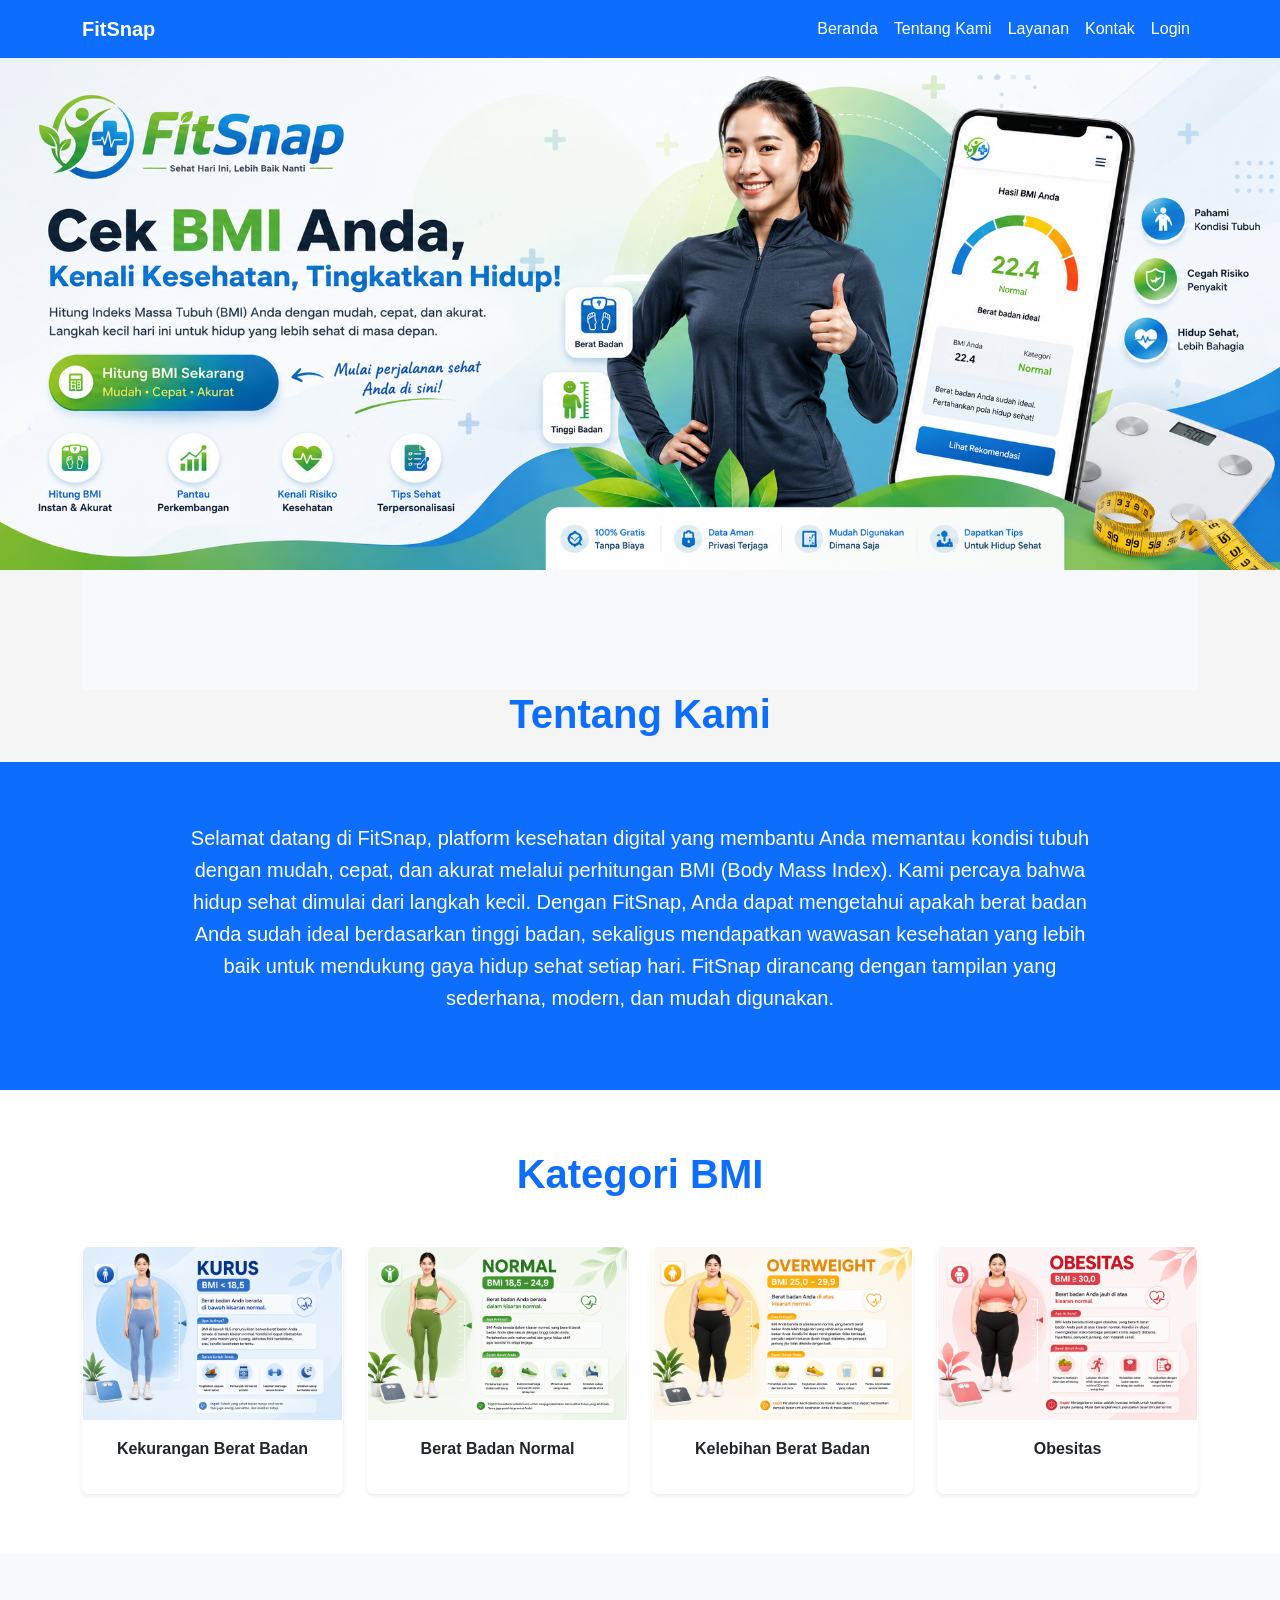
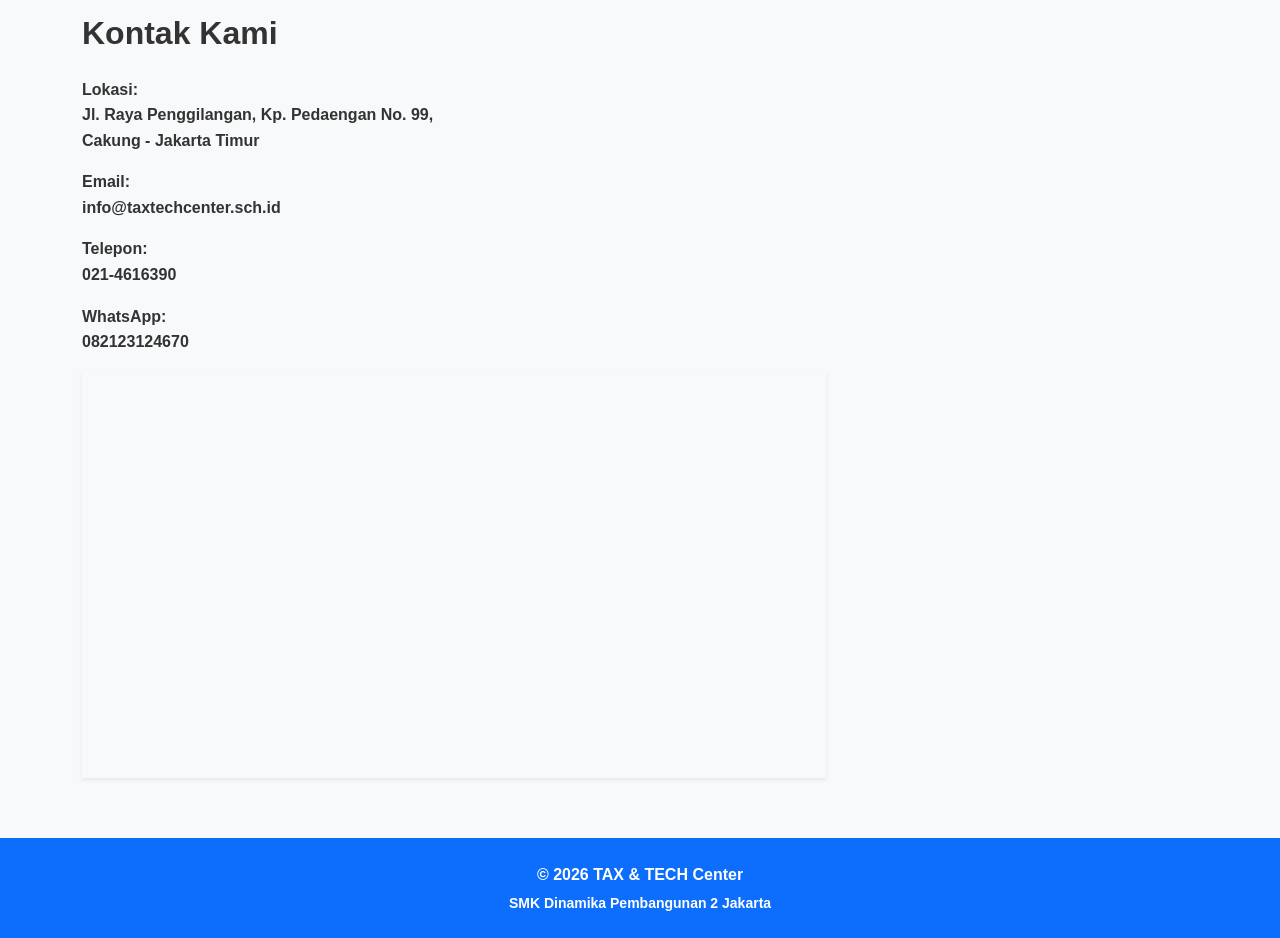
<file: index.html>
<!DOCTYPE html>
<html lang="id">
<head>
    <meta charset="UTF-8">
    <meta name="viewport" content="width=device-width, initial-scale=1.0">
    <title>Web UKK - FitSnap</title>
    <!-- CSS Bootstrap -->
    <link rel="stylesheet" href="css/bootstrap.min.css">
    <link rel="stylesheet" href="assets/style.css">
    <style>
        /* Tambahan agar tampilan lebih rapi jika CSS eksternal belum siap */
        .header-img { width: 100%; height: auto; object-fit: cover; }
        .map-area iframe { width: 100%; height: 300px; border: 0; border-radius: 10px; }
        section { padding: 60px 0; }
    </style>
</head>
<body>

    <nav class="navbar navbar-expand-lg sticky-top navbar-dark bg-primary">
        <div class="container">
            <a class="navbar-brand fw-bold" href="#beranda">FitSnap</a>

            <button class="navbar-toggler" type="button" data-bs-toggle="collapse" data-bs-target="#navbarNav">
                <span class="navbar-toggler-icon"></span>
            </button>

            <div class="collapse navbar-collapse" id="navbarNav">
                <div class="navbar-nav ms-auto">
                    <a class="nav-link text-white" href="#beranda">Beranda</a>
                    <a class="nav-link text-white" href="#tentangkami">Tentang Kami</a>
                    <a class="nav-link text-white" href="#layanan">Layanan</a>
                    <a class="nav-link text-white" href="#kontak">Kontak</a>
                    <a class="nav-link text-white" href="login.html">Login</a>
                </div>
            </div>
        </div>
    </nav>

    <section id="beranda" class="p-0">
        <img class="header-img" src="kesehatan/header.png" alt="Header FitSnap">
    </section>

            <div class="container text-center">
    <section id="tentangkami" class="bg-light"></section>
            <h1 class=" text-primary mb-4" ><b>Tentang Kami</b></h1>
            </div>

    <section class="bg-primary">
        <div class="container text-center">
            <div class="row justify-content-center">
                <div class="col-md-10">
                    <p class="lead text-white " >
                        Selamat datang di FitSnap, platform kesehatan digital yang membantu Anda memantau kondisi tubuh dengan mudah, cepat, dan akurat melalui perhitungan BMI (Body Mass Index).
                        Kami percaya bahwa hidup sehat dimulai dari langkah kecil. Dengan FitSnap, Anda dapat mengetahui apakah berat badan Anda sudah ideal berdasarkan tinggi badan, sekaligus mendapatkan wawasan kesehatan yang lebih baik untuk mendukung gaya hidup sehat setiap hari. FitSnap dirancang dengan tampilan yang sederhana, modern, dan mudah digunakan.</p>
                    </p>
                </div>
            </div>
        </div>
    </section>

    <section id="layanan" class="bg-white">
        <div class="container text-center">
            <h1 class="mb-5 text-primary"><b>Kategori BMI</b></h1>
            <div class="row g-4">

                <div class="col-md-3 col-sm-6">
                    <div class="card h-100 shadow-sm" >
                        <img src="kesehatan/kurus.png" class="card-img-top" alt="Kurus">
                        <div class="card-body"><p class="fw-bold">Kekurangan Berat Badan</p></div>
                    </div>
                </div>
                <!-- Card 2 -->
                <div class="col-md-3 col-sm-6">
                    <div class="card h-100 shadow-sm">
                        <img src="kesehatan/normal.png" class="card-img-top" alt="Normal">
                        <div class="card-body"><p class="fw-bold">Berat Badan Normal</p></div>
                    </div>
                </div>
                <!-- Card 3 -->
                <div class="col-md-3 col-sm-6">
                    <div class="card h-100 shadow-sm">
                        <img src="kesehatan/overwight.png" class="card-img-top" alt="Overweight">
                        <div class="card-body"><p class="fw-bold">Kelebihan Berat Badan</p></div>
                    </div>
                </div>
                <!-- Card 4 -->
                <div class="col-md-3 col-sm-6">
                    <div class="card h-100 shadow-sm">
                        <img src="kesehatan/obesitas.png" class="card-img-top" alt="Obesitas">
                        <div class="card-body"><p class="fw-bold">Obesitas</p></div>
                    </div>
                </div>
            </div>
        </div>
    </section>

    <!-- Kontak -->
    <section id="kontak" class="bg-light">
        <div class="container">
            <div class="row align-items-center">
                <div class="col-md-4 mb-4 mb-md-0">
                    <div class="info-area">
                        <h2 class="mb-4"><b>Kontak Kami</h2>
                        <p><strong>Lokasi:</strong><br> Jl. Raya Penggilangan, Kp. Pedaengan No. 99, Cakung - Jakarta Timur</p>
                        <p><strong>Email:</strong><br> info@taxtechcenter.sch.id</p>
                        <p><strong>Telepon:</strong><br> 021-4616390</p>
                        <p><strong>WhatsApp:</strong><br> 082123124670</p>
                    </div>
                </div>
                <div class="col-md-8">
                    <div class="map-area shadow-sm">
                        <iframe src="https://www.google.com/maps/embed?pb=!1m18!1m12!1m3!1d4880.710914814164!2d106.93475497586775!3d-6.1914308606610255!2m3!1f0!2f0!3f0!3m2!1i1024!2i768!4f13.1!3m3!1m2!1s0x2e698b69927a4509%3A0x12f6165c1156d75c!2sDevelopment%20Dynamics%20Smk%202%20Building%20C!5e1!3m2!1sen!2sid!4v1749370001420!5m2!1sen!2sid" allowfullscreen="" loading="lazy"></iframe>
                    </div>
                </div>
            </div>
        </div>
    </section>

    <!-- Footer -->
    <footer class="bg-primary text-white py-4">
        <div class="container text-center">
            <p class="mb-1 fw-bold">&copy; 2026 TAX & TECH Center</p>
            <p class="mb-0 small">SMK Dinamika Pembangunan 2 Jakarta</p>
        </div>
    </footer>

    <!-- JS Bootstrap -->
    <script src="js/bootstrap.bundle.min.js"></script>
</body>
</html>
</file>
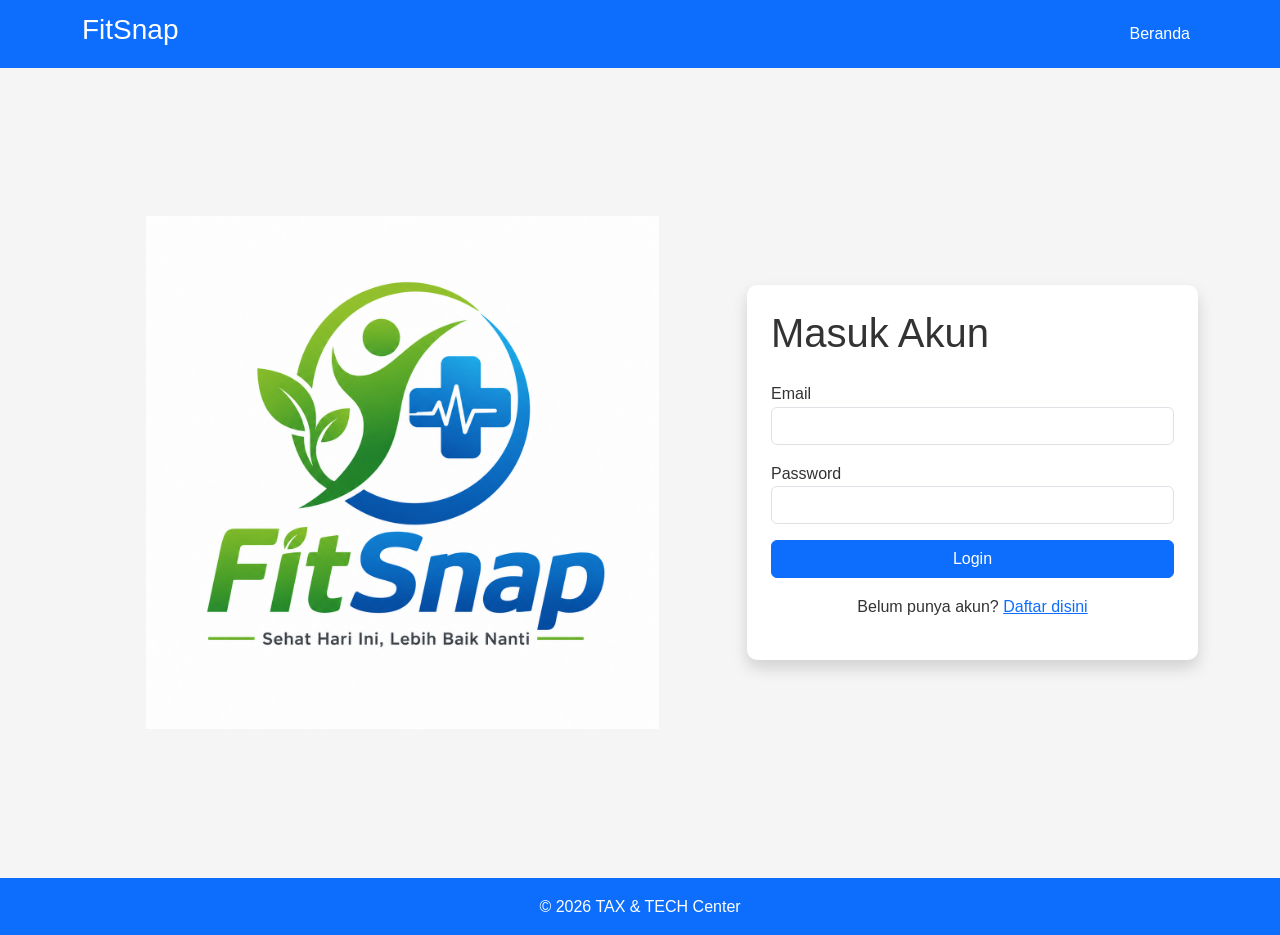
<file: login.html>
<!DOCTYPE html>
<html lang="id">

<head>
    <meta charset="UTF-8">
    <meta name="viewport" content="width=device-width, initial-scale=1.0">
    <title>Login - FitSnap</title>
    <link rel="stylesheet" href="css/bootstrap.min.css">
    <link rel="stylesheet" href="font/bootstrap-icons.css">
    <link rel="stylesheet" href="assets/style.css">
</head>

<body>

    <nav class="navbar navbar-expand-lg sticky-top bg-primary">
        <div class="container">
            <a class="navbar-brand text-white" href="index.html">
                <h3>FitSnap</h3>
            </a>
            <div class="collapse navbar-collapse" id="navbarNav">
                <div class="navbar-nav ms-auto">
                    <a class="nav-link text-white" href="index.html">Beranda</a>
                </div>
            </div>
        </div>
    </nav>


    <section class="login-section d-flex align-items-center">
        <div class="container">
            <div class="row justify-content-center align-items-center">


                <div class="col-md-7 text-center">
                    <img src="kesehatan/logo.png" class="logo-login" alt="Logo">
                </div>


                <div class="col-md-5">
                    <div class="login-card p-4 shadow">
                        <h1 class="mb-4">Masuk Akun</h1>
                            <div class="mb-3">
                                <label>Email</label>
                                <input type="email" id="email" class="form-control" required>
                            </div>
                            <div class="mb-3">
                                <label>Password</label>
                                <input type="password" id="password" class="form-control" required>
                            </div>
                            <div class="d-flex justify-content-between">
                                <button onclick="login()"" class="btn btn-primary col-md-12">Login</button>
                            </div>
                            <p class="text-center mt-3">
                                Belum punya akun? <a href="register.html">Daftar disini</a>
                            </p>
                    </div>
                </div>

            </div>
        </div>
    </section>

    <footer class="bg-primary text-white py-3 text-center">
        <p class="mb-0">&copy; 2026 TAX & TECH Center</p>
    </footer>

    <script src="js/login.js"></script>

</body>

</html>
</file>
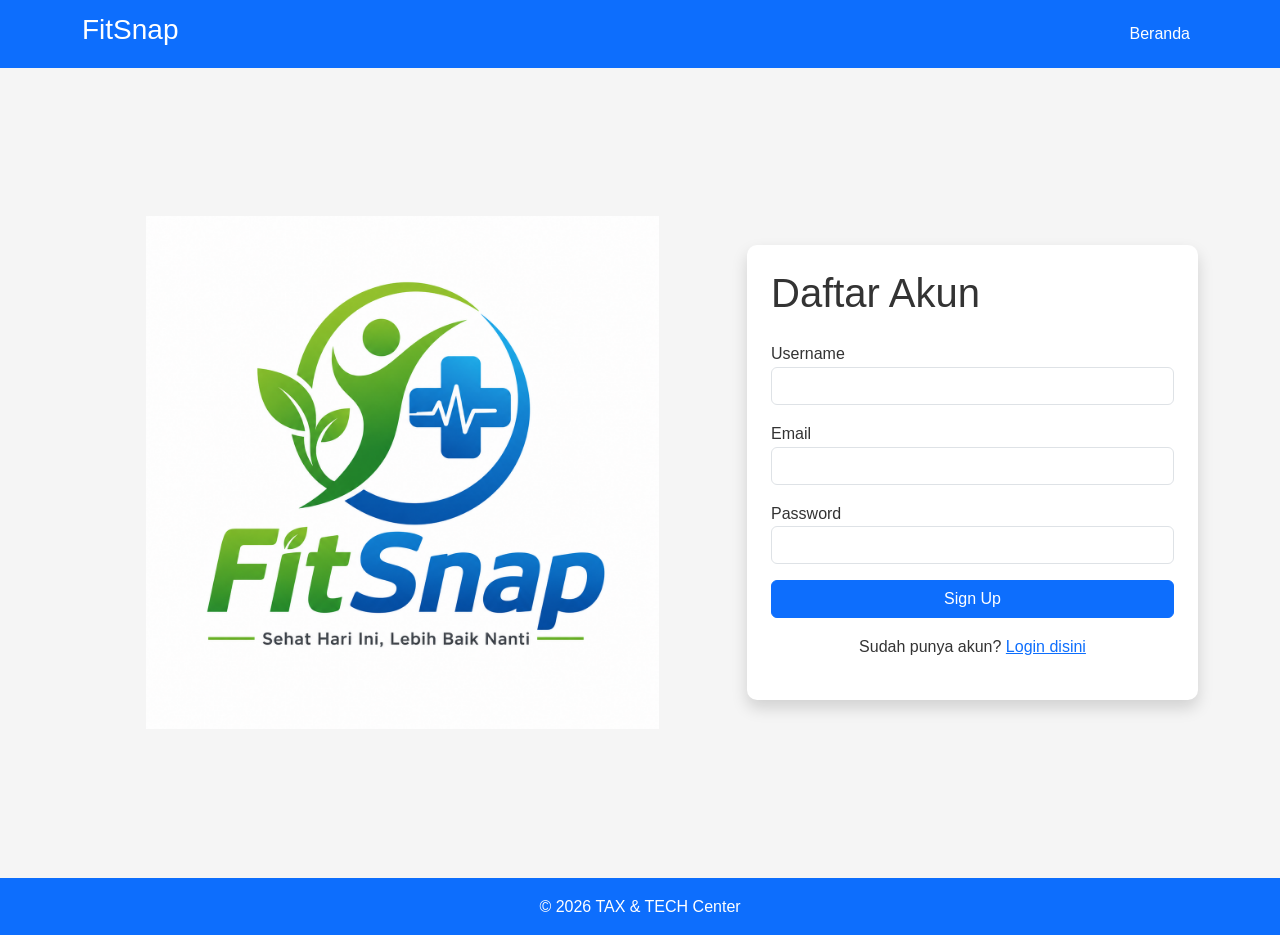
<file: register.html>
<!DOCTYPE html>
<html lang="id">

<head>
    <meta charset="UTF-8">
    <meta name="viewport" content="width=device-width, initial-scale=1.0">
    <title>Register - FitSnap</title>
    <link rel="stylesheet" href="css/bootstrap.min.css">
    <link rel="stylesheet" href="font/bootstrap-icons.css">
    <link rel="stylesheet" href="assets/style.css">
</head>

<body>
    <nav class="navbar navbar-expand-lg sticky-top bg-primary">
        <div class="container">
            <a class="navbar-brand text-white" href="index.html">
                <h3>FitSnap</h3>
            </a>
            <div class="collapse navbar-collapse" id="navbarNav">
                <div class="navbar-nav ms-auto">
                    <a class="nav-link text-white" href="index.html">Beranda</a>
                </div>
            </div>
        </div>
    </nav>


    <section class="login-section d-flex align-items-center">
        <div class="container">
            <div class="row justify-content-center align-items-center">

                <div class="col-md-7 text-center">
                    <img src="kesehatan/logo.png" class="logo-login" alt="Logo">
                </div>

                <div class="col-md-5">
                    <div class="login-card p-4 shadow">
                        <h1 class="mb-4">Daftar Akun</h1>
                            <div class="mb-3">
                                <label>Username </label>
                                <input type="text" id="nama" class="form-control" required>
                            </div>
                            <div class="mb-3">
                                <label>Email </label>
                                <input type="text" id="email" class="form-control" required>
                            </div>
                            <div class="mb-3">
                                <label>Password</label>
                                <input type="password" id="password" class="form-control" required>
                            </div>
                            <div class="d-flex justify-content-between">
                                <button onclick="register()" class="btn btn-primary col-md-12">Sign Up</button>
                            </div>
                            <p class="text-center mt-3">
                                Sudah punya akun? <a href="login.html">Login disini</a>
                            </p>
                    </div>
                </div>
            </div>
        </div>
    </section>

    <footer class="bg-primary text-white py-3 text-center">
        <p class="mb-0">&copy; 2026 TAX & TECH Center</p>
    </footer>

    <script src="login.html"></script>


    <script src="js/register.js">

    </script>
</body>

</html>
</file>
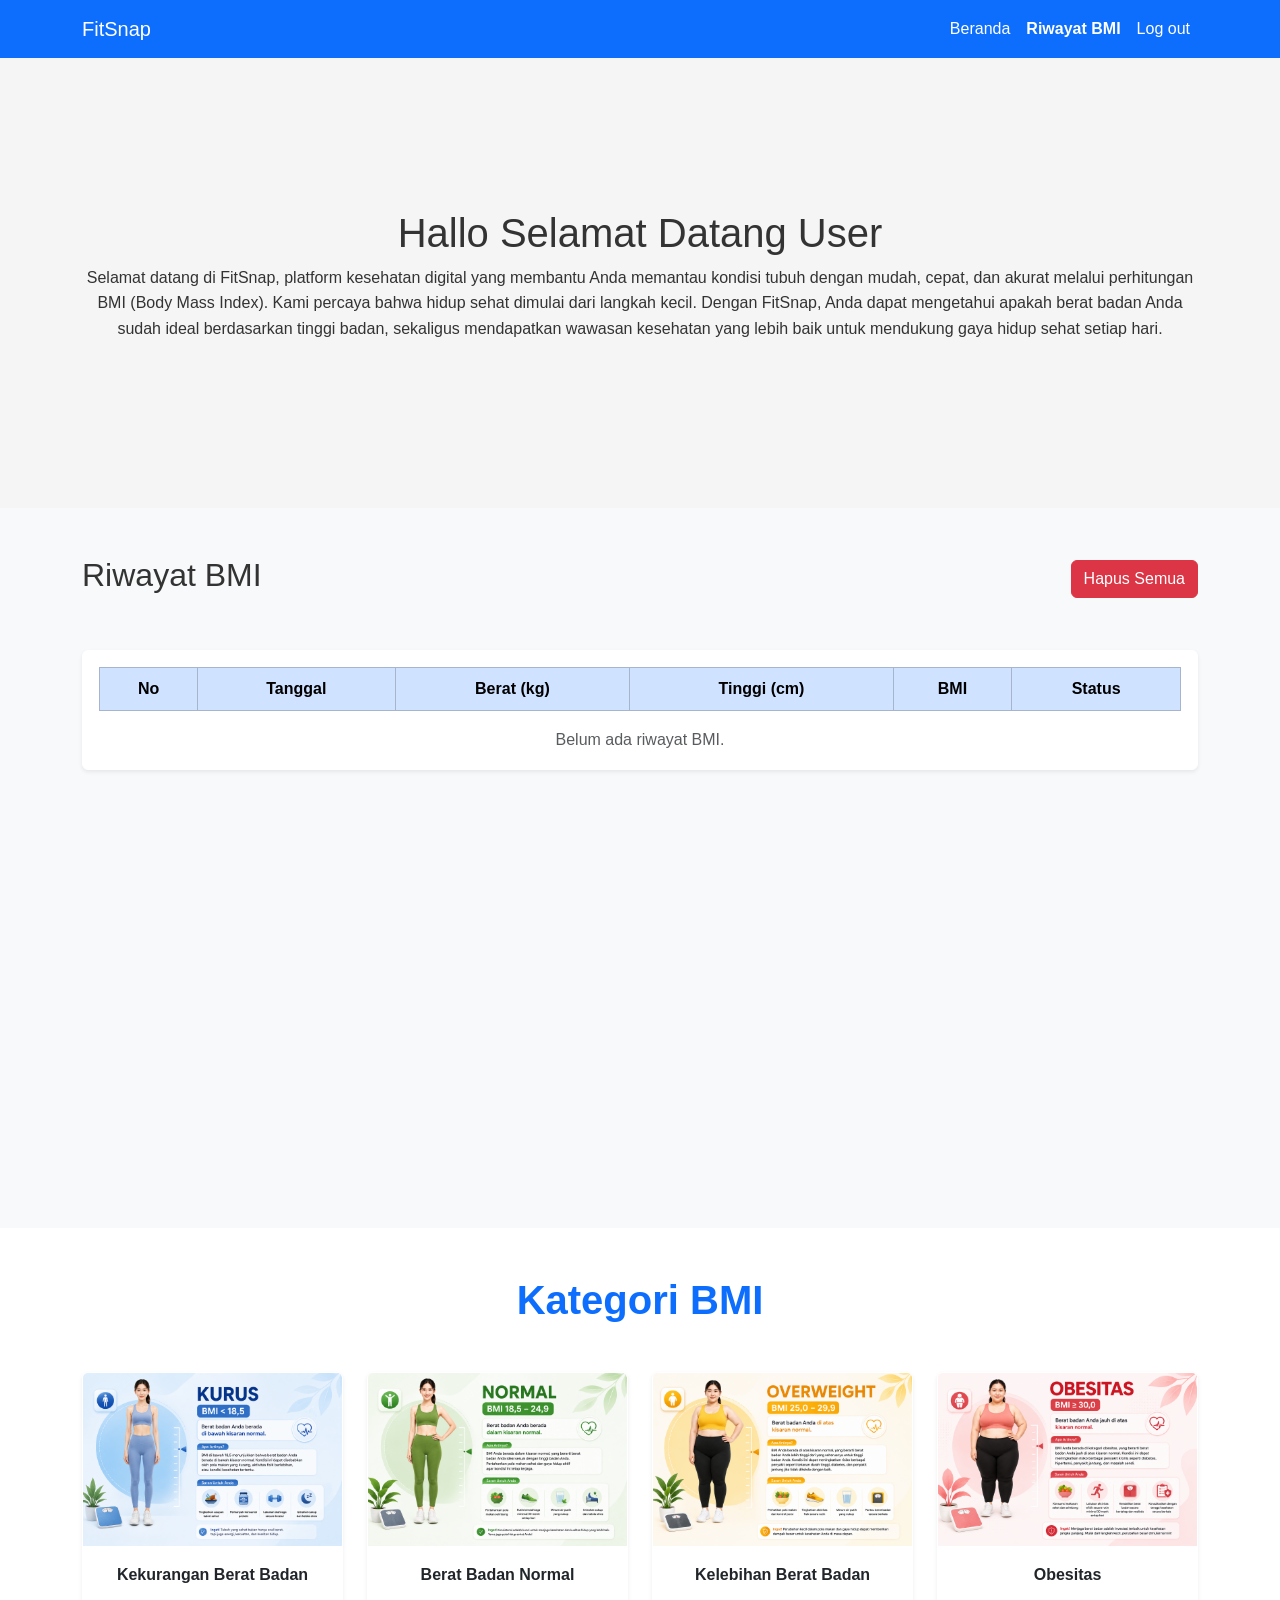
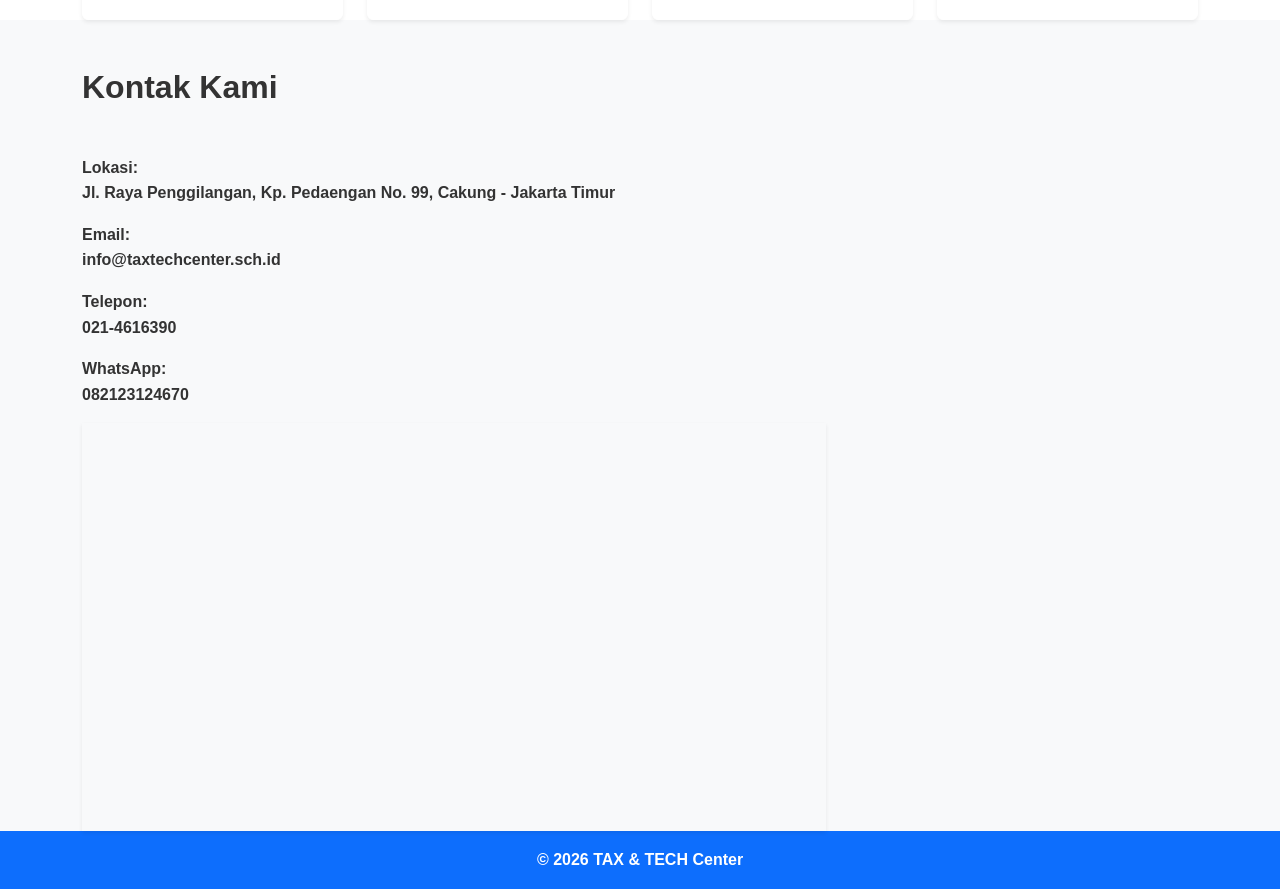
<file: riwayat.html>
<!DOCTYPE html>
<html lang="id">
<head>
    <meta charset="UTF-8">
    <meta name="viewport" content="width=device-width, initial-scale=1.0">
    <title>FitSnap - Riwayat BMI</title>

    <link rel="stylesheet" href="css/bootstrap.min.css">
    <link rel="stylesheet" href="assets/style.css">
</head>
<body>

    <nav class="navbar navbar-expand-lg sticky-top bg-primary">
        <div class="container">
            <a class="navbar-brand text-white" href="user.html">FitSnap</a>

            <button class="navbar-toggler" type="button" data-bs-toggle="collapse" data-bs-target="#navbarNav">
                <span class="navbar-toggler-icon"></span>
            </button>

            <div class="collapse navbar-collapse" id="navbarNav">
                <div class="navbar-nav ms-auto">
                    <a class="nav-link text-white" href="user.html">Beranda</a>
                    <a class="nav-link text-white fw-bold" href="riwayat.html">Riwayat BMI</a>
                    <a class="nav-link text-white" href="index.html">Log out</a>
                </div>
            </div>
        </div>
    </nav>

        <section id="beranda" class="d-flex align-items-center" style="min-height: 50vh;">
        <div class="container text-center">
            <h1 class="mb-2">Hallo Selamat Datang User</h1>
            <p>Selamat datang di FitSnap, platform kesehatan digital yang membantu Anda memantau kondisi tubuh dengan mudah, cepat, dan akurat melalui perhitungan BMI (Body Mass Index). Kami percaya bahwa hidup sehat dimulai dari langkah kecil. Dengan FitSnap, Anda dapat mengetahui apakah berat badan Anda sudah ideal berdasarkan tinggi badan, sekaligus mendapatkan wawasan kesehatan yang lebih baik untuk mendukung gaya hidup sehat setiap hari.</p>
        </div>
    </section>

    <section class="py-5" style="min-height: 80vh; background-color: #f8f9fa;">
        <div class="container">

            <div class="d-flex justify-content-between align-items-center mb-5">
                <h2>Riwayat BMI</h2>

                <button class="btn btn-danger" onclick="hapusSemuaRiwayat()">
                    Hapus Semua
                </button>
            </div>

            <div class="card shadow-sm">
                <div class="card-body table-responsive">

                    <table class="table table-bordered table-hover align-middle text-center">
                        <thead class="table-primary">
                            <tr>
                                <th>No</th>
                                <th>Tanggal</th>
                                <th>Berat (kg)</th>
                                <th>Tinggi (cm)</th>
                                <th>BMI</th>
                                <th>Status</th>
                            </tr>
                        </thead>

                        <tbody id="tableBody">

                        </tbody>
                    </table>

                    <div id="emptyMessage" class="text-center text-muted d-none">
                        Belum ada riwayat BMI.
                    </div>

                </div>
            </div>

        </div>
    </section>


    <section id="layanan" class="bg-white">
        <div class="container text-center">
            <h1 class="mb-5 pt-5 text-primary"><b>Kategori BMI</b></h1>
            <div class="row g-4">

                <div class="col-md-3 col-sm-6">
                    <div class="card h-100 shadow-sm" >
                        <img src="kesehatan/kurus.png" class="card-img-top" alt="Kurus">
                        <div class="card-body"><p class="fw-bold">Kekurangan Berat Badan</p></div>
                    </div>
                </div>
                <!-- Card 2 -->
                <div class="col-md-3 col-sm-6">
                    <div class="card h-100 shadow-sm">
                        <img src="kesehatan/normal.png" class="card-img-top" alt="Normal">
                        <div class="card-body"><p class="fw-bold">Berat Badan Normal</p></div>
                    </div>
                </div>
                <!-- Card 3 -->
                <div class="col-md-3 col-sm-6">
                    <div class="card h-100 shadow-sm">
                        <img src="kesehatan/overwight.png" class="card-img-top" alt="Overweight">
                        <div class="card-body"><p class="fw-bold">Kelebihan Berat Badan</p></div>
                    </div>
                </div>
                <!-- Card 4 -->
                <div class="col-md-3 col-sm-6">
                    <div class="card h-100 shadow-sm">
                        <img src="kesehatan/obesitas.png" class="card-img-top" alt="Obesitas">
                        <div class="card-body"><p class="fw-bold">Obesitas</p></div>
                    </div>
                </div>
            </div>
        </div>
    </section>

    <section id="kontak" class="bg-light">
        <div class="container">
            <div class="row align-items-center">
                <div class="col-md-7 mb-6 mb-md-0">
                    <div class="info-area">
                        <h2 class="mb-5 pt-5"><b>Kontak Kami</h2>
                        <p><strong>Lokasi:</strong><br> Jl. Raya Penggilangan, Kp. Pedaengan No. 99, Cakung - Jakarta Timur</p>
                        <p><strong>Email:</strong><br> info@taxtechcenter.sch.id</p>
                        <p><strong>Telepon:</strong><br> 021-4616390</p>
                        <p><strong>WhatsApp:</strong><br> 082123124670</p>
                    </div>
                </div>
                <div class="col-md-8">
                    <div class="map-area shadow-sm">
                        <iframe src="https://www.google.com/maps/embed?pb=!1m18!1m12!1m3!1d4880.710914814164!2d106.93475497586775!3d-6.1914308606610255!2m3!1f0!2f0!3f0!3m2!1i1024!2i768!4f13.1!3m3!1m2!1s0x2e698b69927a4509%3A0x12f6165c1156d75c!2sDevelopment%20Dynamics%20Smk%202%20Building%20C!5e1!3m2!1sen!2sid!4v1749370001420!5m2!1sen!2sid" allowfullscreen="" loading="lazy"></iframe>
                    </div>
                </div>
            </div>
        </div>
    </section>

    <footer class="bg-primary text-white py-3 text-center">
        <p class="mb-0">&copy; 2026 TAX & TECH Center</p>
    </footer>

    <script src="js/bootstrap.bundle.min.js"></script>

    <script>
        const tableBody = document.getElementById('tableBody');
        const emptyMessage = document.getElementById('emptyMessage');

        let riwayatBmi = JSON.parse(localStorage.getItem('riwayatBmiData')) || [];

        function tampilkanRiwayat() {

            tableBody.innerHTML = '';

            if (riwayatBmi.length === 0) {
                emptyMessage.classList.remove('d-none');
                return;
            }

            emptyMessage.classList.add('d-none');

            riwayatBmi.forEach((data, index) => {

                const row = `
                    <tr>
                        <td>${index + 1}</td>
                        <td>${data.date}</td>
                        <td>${data.weight}</td>
                        <td>${data.height}</td>
                        <td>${data.bmi}</td>
                        <td>${data.status}</td>
                    </tr>
                `;

                tableBody.innerHTML += row;
            });
        }

        function hapusSemuaRiwayat() {

            const konfirmasi = confirm('Yakin ingin menghapus semua riwayat BMI?');

            if (konfirmasi) {
                localStorage.removeItem('riwayatBmiData');

                riwayatBmi = [];

                tampilkanRiwayat();
            }
        }

        tampilkanRiwayat();
    </script>

</body>
</html>
</file>
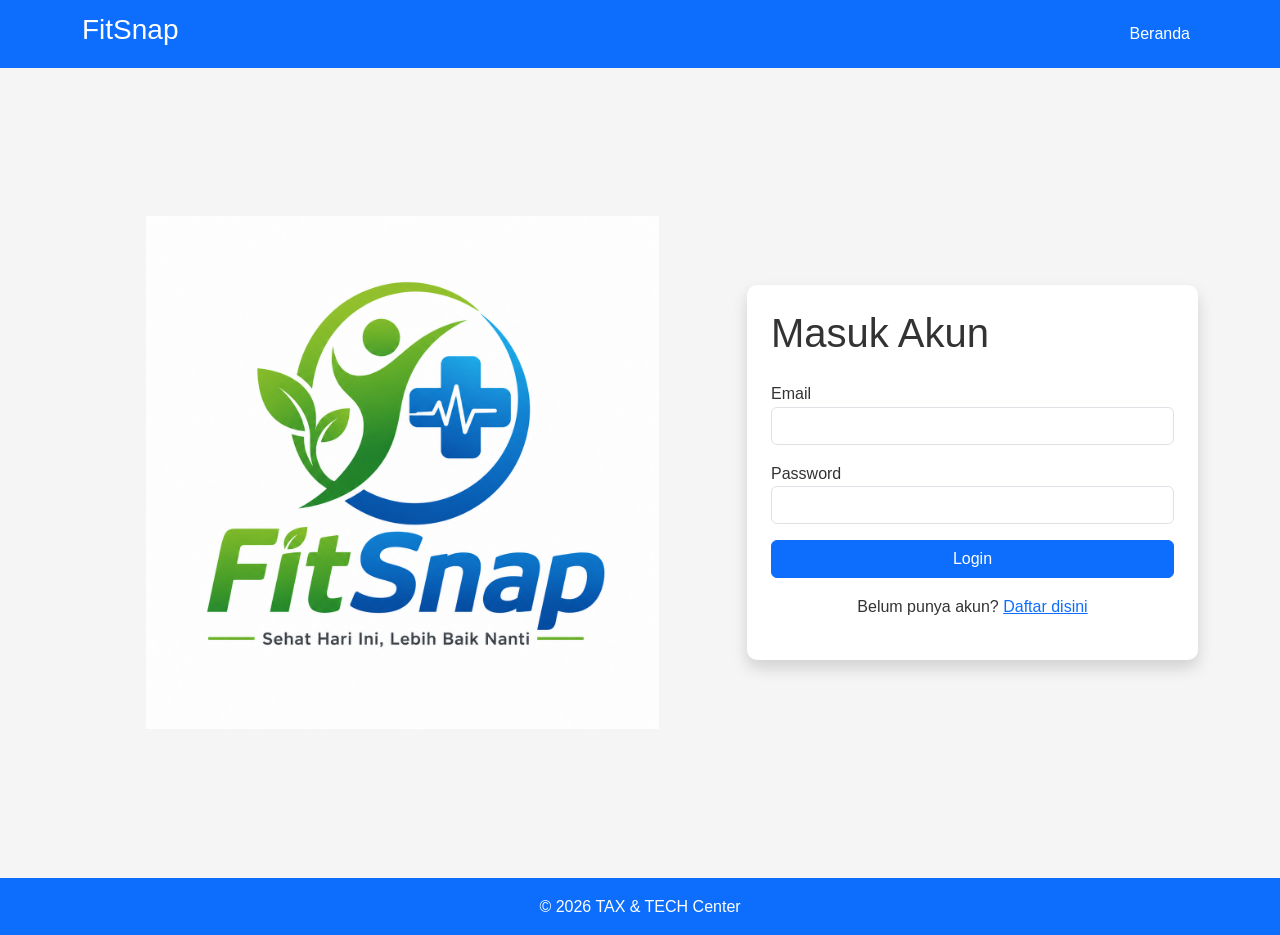
<file: user.html>
<!DOCTYPE html>
<html lang="id">
<head>
    <meta charset="UTF-8">
    <meta name="viewport" content="width=device-width, initial-scale=1.0">
    <title>FitSnap - Dashboard User</title>
    <link rel="stylesheet" href="css/bootstrap.min.css">
    <link rel="stylesheet" href="assets/style.css">
</head>
<body>

    <nav class="navbar navbar-expand-lg sticky-top bg-primary">
        <div class="container">
            <a class="navbar-brand text-white" href="#beranda"> FitSnap </a>
            <button class="navbar-toggler" type="button" data-bs-toggle="collapse" data-bs-target="#navbarNav">
                <span class="navbar-toggler-icon"></span>
            </button>
            <div class="collapse navbar-collapse" id="navbarNav">
                <div class="navbar-nav ms-auto">
                    <a class="nav-link text-white" href="#beranda">Beranda</a>
                    <a class="nav-link text-white fw-bold" href="#cekbmi">Cek BMI</a>
                    <a class="nav-link text-white" href="riwayat.html">Riwayat Kesehatan</a>
                    <a class="nav-link text-white" href="#kontak">Kontak</a>
                    <a class="nav-link text-white" href="index.html" onclick="logout()">Log out</a>
                </div>
            </div>
        </div>
    </nav>

    <section id="beranda" class="d-flex align-items-center" style="min-height: 50vh;">
        <div class="container text-center">
            <h1 class="mb-2" id="Welcome" > </h1>
            <p>Selamat datang di FitSnap, platform kesehatan digital yang membantu Anda memantau kondisi tubuh dengan mudah, cepat, dan akurat melalui perhitungan BMI (Body Mass Index). Kami percaya bahwa hidup sehat dimulai dari langkah kecil. Dengan FitSnap, Anda dapat mengetahui apakah berat badan Anda sudah ideal berdasarkan tinggi badan, sekaligus mendapatkan wawasan kesehatan yang lebih baik untuk mendukung gaya hidup sehat setiap hari.</p>
        </div>
    </section>

    <section id="cekbmi" class="py-5" style="min-height: 50vh; background-color: #0059ff;">
        <div class="container">
            <div class="row align-items-center">
                <div class="col-md-6 text-md-start text-center text-white">
                    <h3 class="mb-3 text-white"><b>BMI Kalkulator</b></h3>
                    <p>Berat badan ideal adalah impian semua orang. Tidak hanya memiliki bentuk tubuh yang menunjang penampilan, berat badan ideal juga menandakan kondisi tubuh yang sehat. Bagaimana denganmu? Yuk, hitung sekarang di BMI Kalkulator!</p>
                </div>
                <div class="col-md-6">
                    <div class="card shadow-sm p-4">
                        <form id="bmiForm">
                            <div class="mb-3 text-start">
                                <label class="form-label">Berat Badan (kg)</label>
                                <input type="number" min="0" id="weight" class="form-control" placeholder="Contoh: 60" required>
                            </div>
                            <div class="mb-3 text-start">
                                <label class="form-label">Tinggi Badan (cm)</label>
                                <input type="number" min="0" id="height" class="form-control" placeholder="Contoh: 170" required>
                            </div>
                            <button type="submit" class="btn btn-primary w-100">Hitung BMI</button>
                        </form>
                        
                        <div id="result" class="mt-4 text-center d-none">
                            <div class="alert alert-info border-0 shadow-sm">
                                <h5 class="mb-1">Hasil Perhitungan Anda:</h5>
                                <h3 class="fw-bold text-primary" id="bmiValue">0.0</h3>
                                <p class="mb-2 fw-semibold" id="bmiStatus">Status</p>
                                <a href="riwayat.html" class="btn btn-sm btn-outline-primary mt-1">Lihat di Tabel Riwayat →</a>
                            </div>
                        </div>
                    </div>
                </div>
            </div>
        </div>
    </section>

    
    <section id="layanan" class="bg-white">
        <div class="container text-center">
            <h1 class="mb-5 pt-5 text-primary"><b>Kategori BMI</b></h1>
            <div class="row g-4">

                <div class="col-md-3 col-sm-6">
                    <div class="card h-100 shadow-sm" >
                        <img src="kesehatan/kurus.png" class="card-img-top" alt="Kurus">
                        <div class="card-body"><p class="fw-bold">Kekurangan Berat Badan</p></div>
                    </div>
                </div>
                <!-- Card 2 -->
                <div class="col-md-3 col-sm-6">
                    <div class="card h-100 shadow-sm">
                        <img src="kesehatan/normal.png" class="card-img-top" alt="Normal">
                        <div class="card-body"><p class="fw-bold">Berat Badan Normal</p></div>
                    </div>
                </div>
                <!-- Card 3 -->
                <div class="col-md-3 col-sm-6">
                    <div class="card h-100 shadow-sm">
                        <img src="kesehatan/overwight.png" class="card-img-top" alt="Overweight">
                        <div class="card-body"><p class="fw-bold">Kelebihan Berat Badan</p></div>
                    </div>
                </div>
                <!-- Card 4 -->
                <div class="col-md-3 col-sm-6">
                    <div class="card h-100 shadow-sm">
                        <img src="kesehatan/obesitas.png" class="card-img-top" alt="Obesitas">
                        <div class="card-body"><p class="fw-bold">Obesitas</p></div>
                    </div>
                </div>
            </div>
        </div>
    </section>

    <section id="kontak" class="bg-light">
        <div class="container">
            <div class="row align-items-center">
                <div class="col-md-7 mb-6 mb-md-0">
                    <div class="info-area">
                        <h2 class="mb-5 pt-5"><b>Kontak Kami</h2>
                        <p><strong>Lokasi:</strong><br> Jl. Raya Penggilangan, Kp. Pedaengan No. 99, Cakung - Jakarta Timur</p>
                        <p><strong>Email:</strong><br> info@taxtechcenter.sch.id</p>
                        <p><strong>Telepon:</strong><br> 021-4616390</p>
                        <p><strong>WhatsApp:</strong><br> 082123124670</p>
                    </div>
                </div>
                <div class="col-md-8">
                    <div class="map-area shadow-sm">
                        <iframe src="https://www.google.com/maps/embed?pb=!1m18!1m12!1m3!1d4880.710914814164!2d106.93475497586775!3d-6.1914308606610255!2m3!1f0!2f0!3f0!3m2!1i1024!2i768!4f13.1!3m3!1m2!1s0x2e698b69927a4509%3A0x12f6165c1156d75c!2sDevelopment%20Dynamics%20Smk%202%20Building%20C!5e1!3m2!1sen!2sid!4v1749370001420!5m2!1sen!2sid" allowfullscreen="" loading="lazy"></iframe>
                    </div>
                </div>
            </div>
        </div>
    </section>

    <footer class="bg-primary text-white py-3 text-center">
        <p class="mb-0">&copy; 2026 TAX & TECH Center</p>
    </footer>

    <script src="js/bootstrap.bundle.min.js"></script>
    <script src="js/user.js"> </script>
    <script src="js/logout.js"> </script>

    <script>
        document.getElementById('bmiForm').addEventListener('submit', function(e) {
            e.preventDefault();

            const weight = parseFloat(document.getElementById('weight').value);
            const heightCm = parseFloat(document.getElementById('height').value);
            const heightM = heightCm / 100;

            if (weight > 0 && heightM > 0) {
                const bmi = (weight / (heightM * heightM)).toFixed(1);
                let status = '';

                if (bmi < 18.5) {
                    status = 'Kekurangan Berat Badan (Kurus)';
                } else if (bmi >= 18.5 && bmi <= 25.0) {
                    status = 'Berat Badan Normal (Ideal)';
                } else if (bmi >= 25.1 && bmi <= 27.0) {
                    status = 'Kelebihan Berat Badan (Gemuk)';
                } else {
                    status = 'Obesitas';
                }

                document.getElementById('bmiValue').textContent = bmi;
                document.getElementById('bmiStatus').textContent = status;
                document.getElementById('result').classList.remove('d-none');

                const waktuSekarang = new Date();
                const opsiWaktu = { day: 'numeric', month: 'short', year: 'numeric', hour: '2-digit', minute: '2-digit' };
                const tanggalFormat = waktuSekarang.toLocaleDateString('id-ID', opsiWaktu);

                const dataBaru = {
                    date: tanggalFormat,
                    weight: weight,
                    height: heightCm,
                    bmi: bmi,
                    status: status
                };

                let riwayatBmi = JSON.parse(localStorage.getItem('riwayatBmiData')) || [];
                riwayatBmi.unshift(dataBaru);
                localStorage.setItem('riwayatBmiData', JSON.stringify(riwayatBmi));
                

                document.getElementById('bmiForm').reset();
            }
        });
        
    </script>
    
</body>
</html>
</file>
<file: assets/style.css>
* {
        box-sizing: border-box;
        margin: 0;
        padding: 0;
        font-family: 'Poppins', sans-serif;
        }
        
body {
        background: #f5f5f5;
        color: #333;
        line-height: 1.6;
        }
        
/* Kasih warna Section */
.bg-satu {
    background-color:#ffffff; 
}

.bg-dua {
    background-color:#e0ecff;
}

.header-img {
    width: 100%;
    height: auto;
    display: block;
}

.logo-img {
    width: 100%;
    object-fit: cover;
    border: 5px solid #ffffff;
    box-shadow: 0 10px 25px rgba(0, 0, 0, 0.25);
    transition: all 0.3s ease;
}

.card {
    border:1px solid #ffffff;
    box-shadow: 0 0 10px rgba(0,0,0,0.1);
    text-align: center;
}

.map-area iframe {
    width: 100%;
    height: 100%;
    min-height: 400px;
    border: 0;
}

/* Biar section setinggi layar */
.login-section {
    min-height: 90vh;
}

/* Gambar login */
.logo-login {
    max-width: 80%;
    height: auto;
}

/* Card */
.login-card {
    border-radius: 10px;
    background: #fff;
}

  @media (max-width: 768px) {
    .menu-toggle {
        display: flex;
    }

}
</file>
